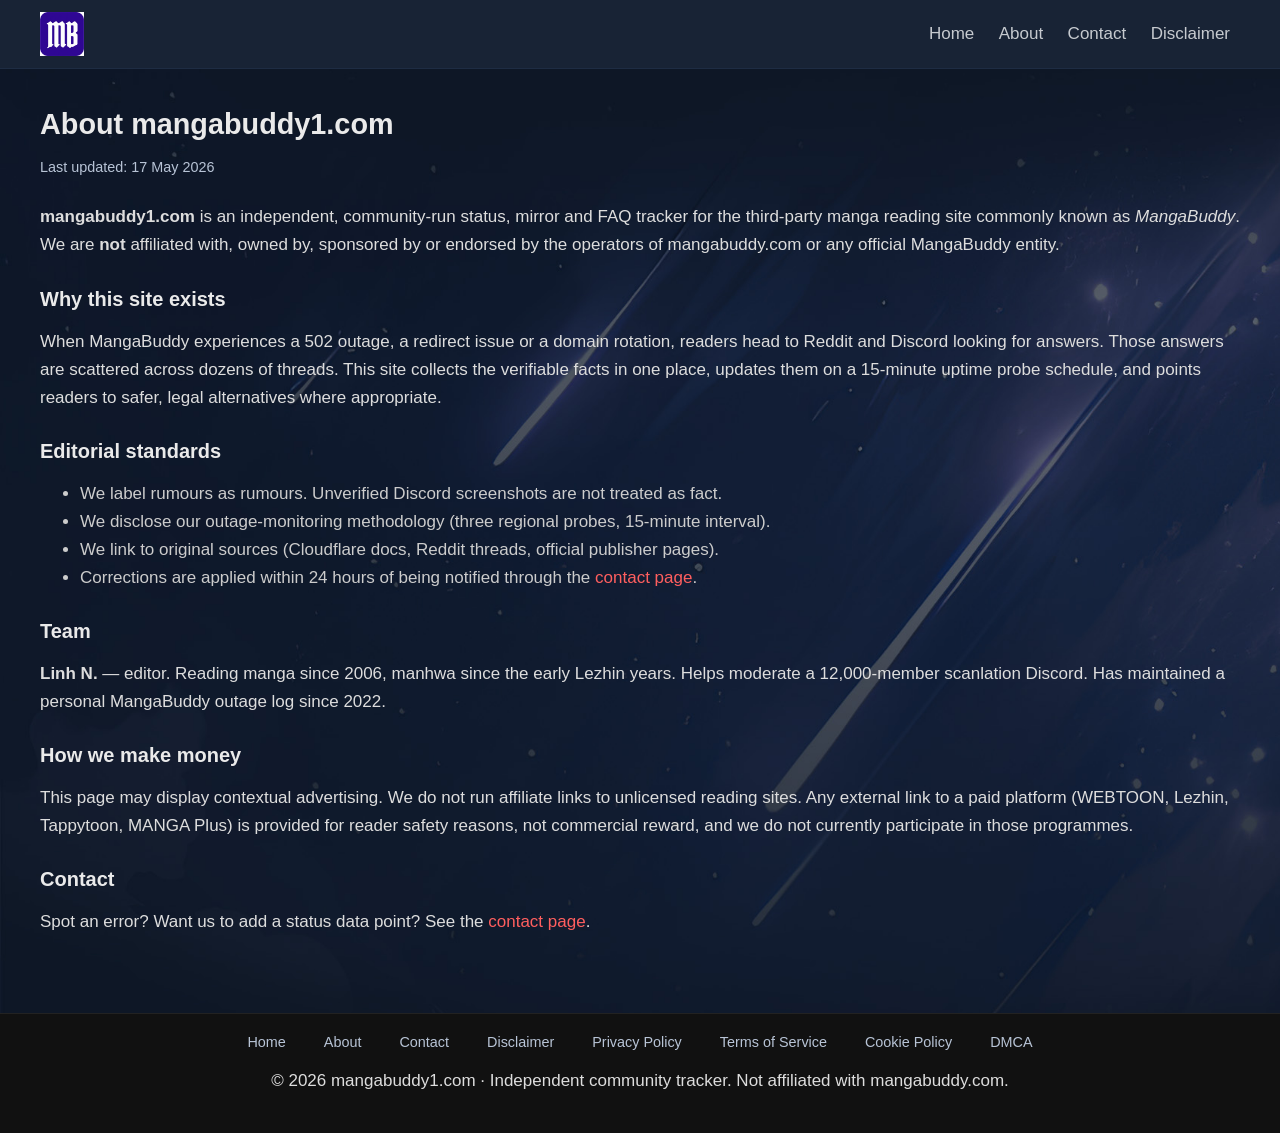
<file: about.html>
<!DOCTYPE html>
<html lang="en">
<head>
  <!-- Google Tag Manager -->
  <script>(function(w,d,s,l,i){w[l]=w[l]||[];w[l].push({"gtm.start":
  new Date().getTime(),event:"gtm.js"});var f=d.getElementsByTagName(s)[0],
  j=d.createElement(s),dl=l!="dataLayer"?"&l="+l:"";j.async=true;j.src=
  "https://www.googletagmanager.com/gtm.js?id="+i+dl;f.parentNode.insertBefore(j,f);
  })(window,document,"script","dataLayer","GTM-K8DHK96J");</script>
  <!-- End Google Tag Manager -->

  <meta charset="UTF-8">
  <meta name="viewport" content="width=device-width, initial-scale=1.0">
  <title>About — MangaBuddy Status Tracker (mangabuddy1.com)</title>
  <meta name="description" content="About mangabuddy1.com: an independent, reader-run status and FAQ tracker for the MangaBuddy reading site. We are not affiliated with mangabuddy.com.">
  <meta name="robots" content="index, follow">
  <link rel="canonical" href="https://mangabuddy1.com/about.html">
  <link rel="icon" type="image/x-icon" href="/favicon.ico">
  <link rel="shortcut icon" type="image/x-icon" href="/favicon.ico">
  <link rel="icon" type="image/png" sizes="32x32" href="/favicon.png">
  <link rel="icon" type="image/png" sizes="180x180" href="/assets/icon.png">
  <link rel="apple-touch-icon" sizes="180x180" href="/assets/icon.png">
  <link rel="stylesheet" href="style.css">
</head>
<body>
  <!-- Google Tag Manager (noscript) -->
  <noscript><iframe src="https://www.googletagmanager.com/ns.html?id=GTM-K8DHK96J"
  height="0" width="0" style="display:none;visibility:hidden"></iframe></noscript>
  <!-- End Google Tag Manager (noscript) -->

<header>
<div class="header">
  <div class="logo"><a href="index.html"><img src="assets/logo-mangabuddy.png" alt="MangaBuddy Status Tracker"></a></div>
  <nav>
    <a href="index.html">Home</a>
    <a href="about.html">About</a>
    <a href="contact.html">Contact</a>
    <a href="disclaimer.html">Disclaimer</a>
  </nav>
</div>
</header>

<div class="container legal-page">
  <h1>About mangabuddy1.com</h1>
  <p class="legal-meta">Last updated: 17 May 2026</p>

  <p><strong>mangabuddy1.com</strong> is an independent, community-run status, mirror and FAQ tracker for the third-party manga reading site commonly known as <em>MangaBuddy</em>. We are <strong>not</strong> affiliated with, owned by, sponsored by or endorsed by the operators of mangabuddy.com or any official MangaBuddy entity.</p>

  <h2>Why this site exists</h2>
  <p>When MangaBuddy experiences a 502 outage, a redirect issue or a domain rotation, readers head to Reddit and Discord looking for answers. Those answers are scattered across dozens of threads. This site collects the verifiable facts in one place, updates them on a 15-minute uptime probe schedule, and points readers to safer, legal alternatives where appropriate.</p>

  <h2>Editorial standards</h2>
  <ul>
    <li>We label rumours as rumours. Unverified Discord screenshots are not treated as fact.</li>
    <li>We disclose our outage-monitoring methodology (three regional probes, 15-minute interval).</li>
    <li>We link to original sources (Cloudflare docs, Reddit threads, official publisher pages).</li>
    <li>Corrections are applied within 24 hours of being notified through the <a href="contact.html">contact page</a>.</li>
  </ul>

  <h2>Team</h2>
  <p><strong>Linh N.</strong> — editor. Reading manga since 2006, manhwa since the early Lezhin years. Helps moderate a 12,000-member scanlation Discord. Has maintained a personal MangaBuddy outage log since 2022.</p>

  <h2>How we make money</h2>
  <p>This page may display contextual advertising. We do not run affiliate links to unlicensed reading sites. Any external link to a paid platform (WEBTOON, Lezhin, Tappytoon, MANGA Plus) is provided for reader safety reasons, not commercial reward, and we do not currently participate in those programmes.</p>

  <h2>Contact</h2>
  <p>Spot an error? Want us to add a status data point? See the <a href="contact.html">contact page</a>.</p>
</div>

<footer>
  <nav class="footer-nav" aria-label="Footer">
    <a href="index.html">Home</a>
    <a href="about.html">About</a>
    <a href="contact.html">Contact</a>
    <a href="disclaimer.html">Disclaimer</a>
    <a href="privacy-policy.html">Privacy Policy</a>
    <a href="terms.html">Terms of Service</a>
    <a href="cookie-policy.html">Cookie Policy</a>
    <a href="dmca.html">DMCA</a>
  </nav>
  <p>© 2026 mangabuddy1.com · Independent community tracker. Not affiliated with mangabuddy.com.</p>
</footer>

</body>
</html>
</file>
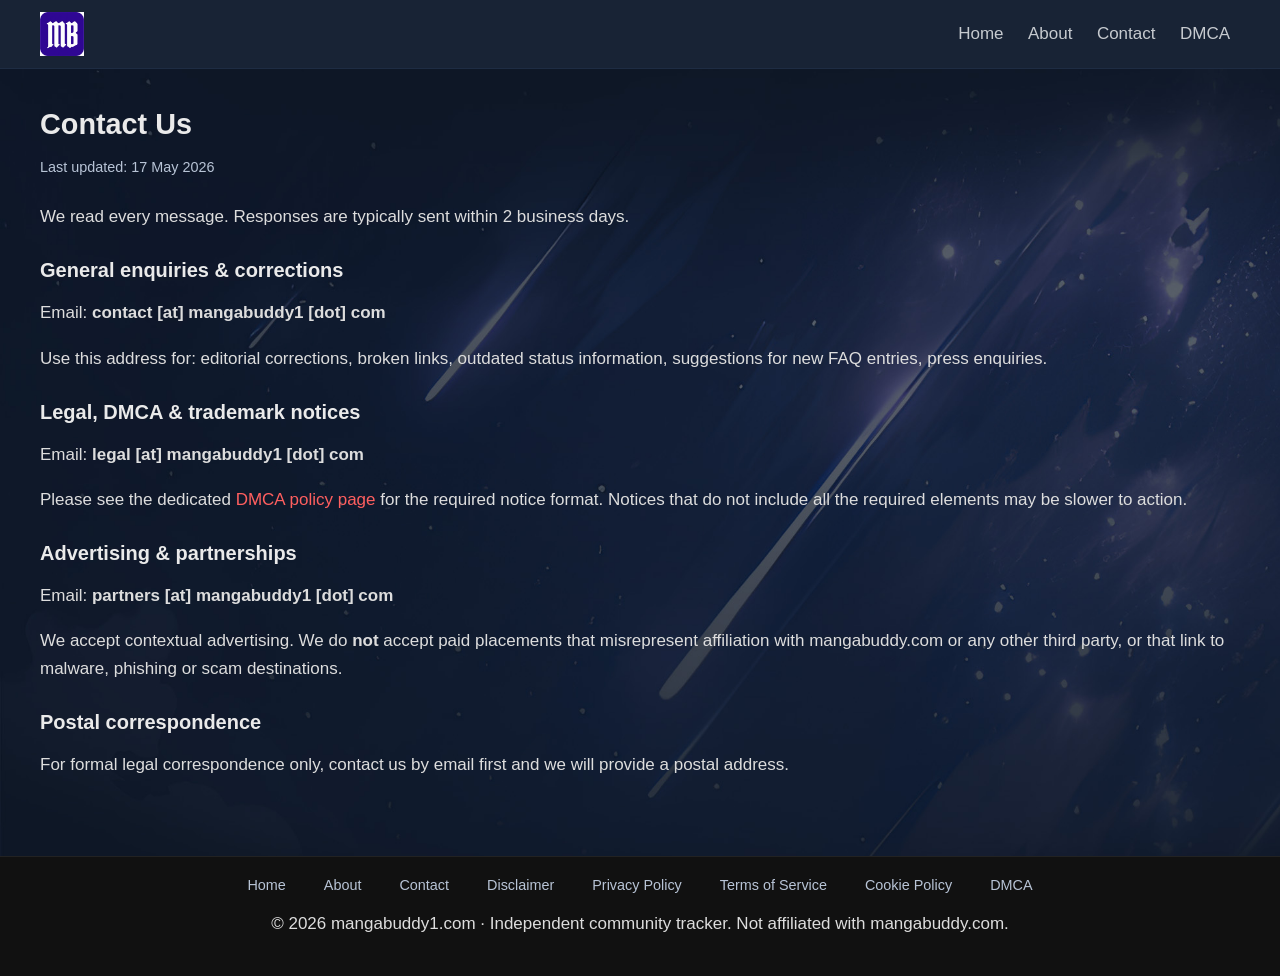
<file: contact.html>
<!DOCTYPE html>
<html lang="en">
<head>
  <!-- Google Tag Manager -->
  <script>(function(w,d,s,l,i){w[l]=w[l]||[];w[l].push({"gtm.start":
  new Date().getTime(),event:"gtm.js"});var f=d.getElementsByTagName(s)[0],
  j=d.createElement(s),dl=l!="dataLayer"?"&l="+l:"";j.async=true;j.src=
  "https://www.googletagmanager.com/gtm.js?id="+i+dl;f.parentNode.insertBefore(j,f);
  })(window,document,"script","dataLayer","GTM-K8DHK96J");</script>
  <!-- End Google Tag Manager -->

  <meta charset="UTF-8">
  <meta name="viewport" content="width=device-width, initial-scale=1.0">
  <title>Contact — mangabuddy1.com</title>
  <meta name="description" content="Contact the mangabuddy1.com editorial team. Send corrections, status reports or DMCA notices.">
  <meta name="robots" content="index, follow">
  <link rel="canonical" href="https://mangabuddy1.com/contact.html">
  <link rel="icon" type="image/x-icon" href="/favicon.ico">
  <link rel="shortcut icon" type="image/x-icon" href="/favicon.ico">
  <link rel="icon" type="image/png" sizes="32x32" href="/favicon.png">
  <link rel="icon" type="image/png" sizes="180x180" href="/assets/icon.png">
  <link rel="apple-touch-icon" sizes="180x180" href="/assets/icon.png">
  <link rel="stylesheet" href="style.css">
</head>
<body>
  <!-- Google Tag Manager (noscript) -->
  <noscript><iframe src="https://www.googletagmanager.com/ns.html?id=GTM-K8DHK96J"
  height="0" width="0" style="display:none;visibility:hidden"></iframe></noscript>
  <!-- End Google Tag Manager (noscript) -->

<header>
<div class="header">
  <div class="logo"><a href="index.html"><img src="assets/logo-mangabuddy.png" alt="MangaBuddy Status Tracker"></a></div>
  <nav>
    <a href="index.html">Home</a>
    <a href="about.html">About</a>
    <a href="contact.html">Contact</a>
    <a href="dmca.html">DMCA</a>
  </nav>
</div>
</header>

<div class="container legal-page">
  <h1>Contact Us</h1>
  <p class="legal-meta">Last updated: 17 May 2026</p>

  <p>We read every message. Responses are typically sent within 2 business days.</p>

  <h2>General enquiries &amp; corrections</h2>
  <p>Email: <strong>contact [at] mangabuddy1 [dot] com</strong></p>
  <p>Use this address for: editorial corrections, broken links, outdated status information, suggestions for new FAQ entries, press enquiries.</p>

  <h2>Legal, DMCA &amp; trademark notices</h2>
  <p>Email: <strong>legal [at] mangabuddy1 [dot] com</strong></p>
  <p>Please see the dedicated <a href="dmca.html">DMCA policy page</a> for the required notice format. Notices that do not include all the required elements may be slower to action.</p>

  <h2>Advertising &amp; partnerships</h2>
  <p>Email: <strong>partners [at] mangabuddy1 [dot] com</strong></p>
  <p>We accept contextual advertising. We do <strong>not</strong> accept paid placements that misrepresent affiliation with mangabuddy.com or any other third party, or that link to malware, phishing or scam destinations.</p>

  <h2>Postal correspondence</h2>
  <p>For formal legal correspondence only, contact us by email first and we will provide a postal address.</p>
</div>

<footer>
  <nav class="footer-nav" aria-label="Footer">
    <a href="index.html">Home</a>
    <a href="about.html">About</a>
    <a href="contact.html">Contact</a>
    <a href="disclaimer.html">Disclaimer</a>
    <a href="privacy-policy.html">Privacy Policy</a>
    <a href="terms.html">Terms of Service</a>
    <a href="cookie-policy.html">Cookie Policy</a>
    <a href="dmca.html">DMCA</a>
  </nav>
  <p>© 2026 mangabuddy1.com · Independent community tracker. Not affiliated with mangabuddy.com.</p>
</footer>

</body>
</html>
</file>
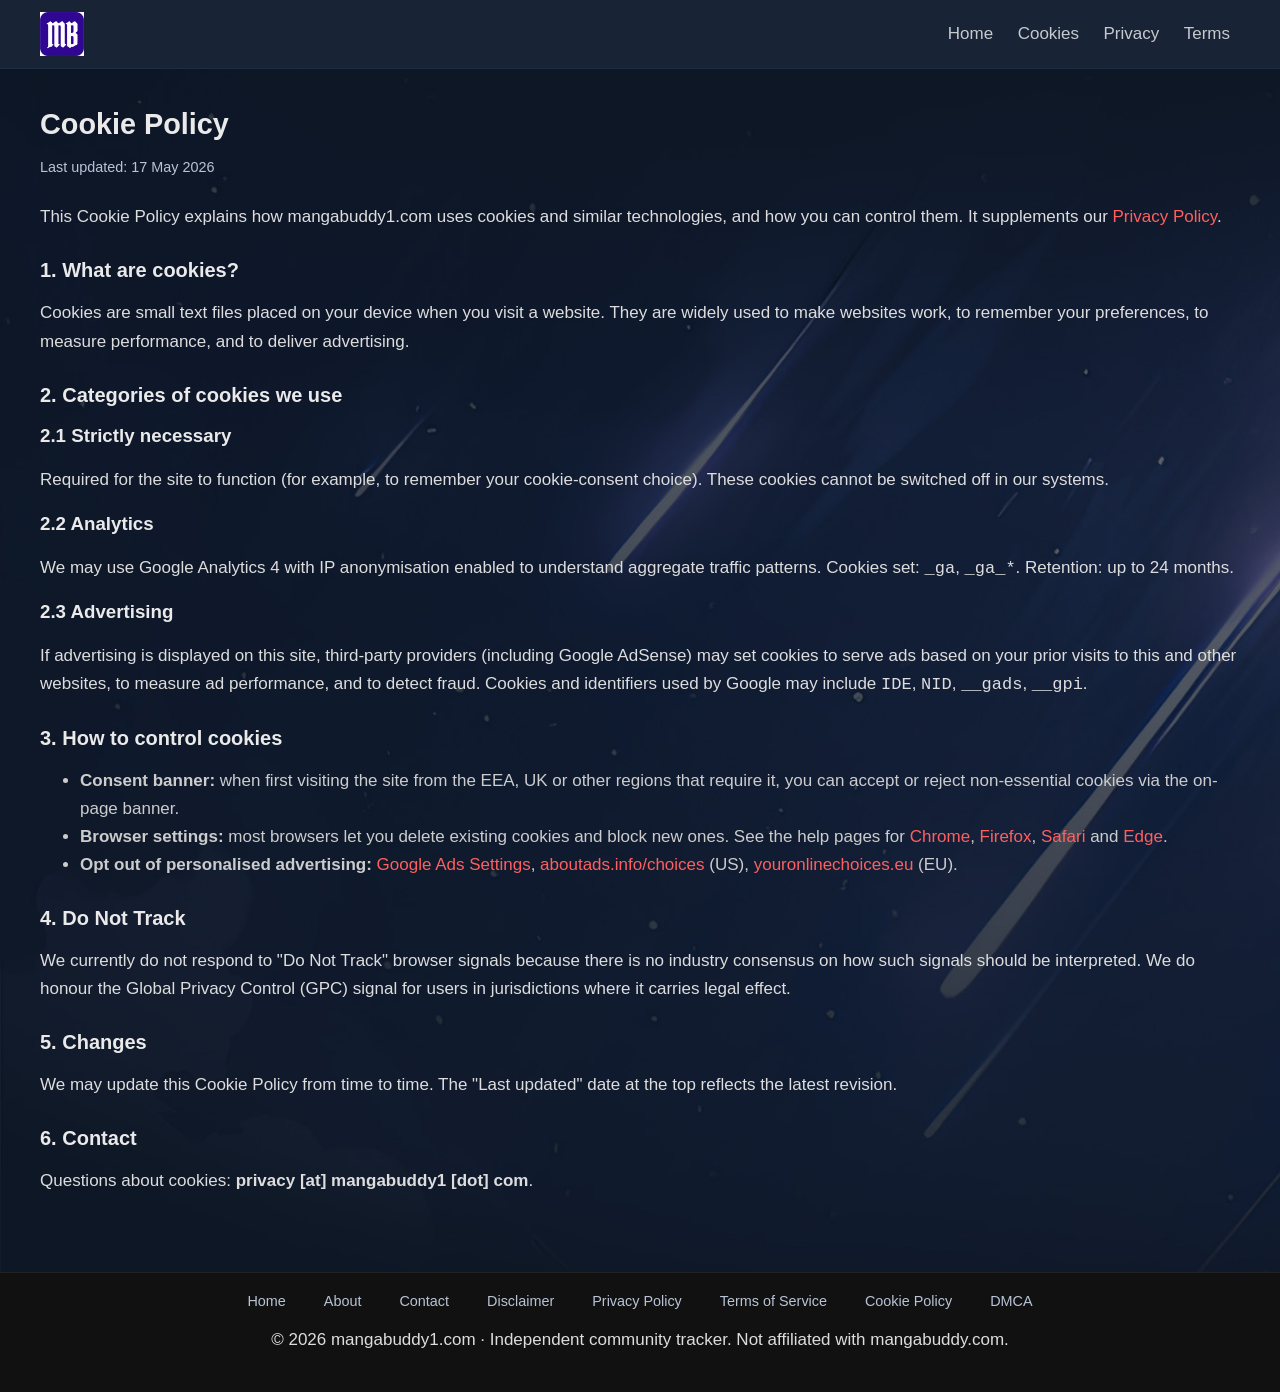
<file: cookie-policy.html>
<!DOCTYPE html>
<html lang="en">
<head>
  <!-- Google Tag Manager -->
  <script>(function(w,d,s,l,i){w[l]=w[l]||[];w[l].push({"gtm.start":
  new Date().getTime(),event:"gtm.js"});var f=d.getElementsByTagName(s)[0],
  j=d.createElement(s),dl=l!="dataLayer"?"&l="+l:"";j.async=true;j.src=
  "https://www.googletagmanager.com/gtm.js?id="+i+dl;f.parentNode.insertBefore(j,f);
  })(window,document,"script","dataLayer","GTM-K8DHK96J");</script>
  <!-- End Google Tag Manager -->

  <meta charset="UTF-8">
  <meta name="viewport" content="width=device-width, initial-scale=1.0">
  <title>Cookie Policy — mangabuddy1.com</title>
  <meta name="description" content="Cookie Policy for mangabuddy1.com: which cookies we and third-party providers (Google Analytics, Google AdSense) set, what they do, and how to control them.">
  <meta name="robots" content="index, follow">
  <link rel="canonical" href="https://mangabuddy1.com/cookie-policy.html">
  <link rel="icon" type="image/x-icon" href="/favicon.ico">
  <link rel="shortcut icon" type="image/x-icon" href="/favicon.ico">
  <link rel="icon" type="image/png" sizes="32x32" href="/favicon.png">
  <link rel="icon" type="image/png" sizes="180x180" href="/assets/icon.png">
  <link rel="apple-touch-icon" sizes="180x180" href="/assets/icon.png">
  <link rel="stylesheet" href="style.css">
</head>
<body>
  <!-- Google Tag Manager (noscript) -->
  <noscript><iframe src="https://www.googletagmanager.com/ns.html?id=GTM-K8DHK96J"
  height="0" width="0" style="display:none;visibility:hidden"></iframe></noscript>
  <!-- End Google Tag Manager (noscript) -->

<header>
<div class="header">
  <div class="logo"><a href="index.html"><img src="assets/logo-mangabuddy.png" alt="MangaBuddy Status Tracker"></a></div>
  <nav>
    <a href="index.html">Home</a>
    <a href="cookie-policy.html">Cookies</a>
    <a href="privacy-policy.html">Privacy</a>
    <a href="terms.html">Terms</a>
  </nav>
</div>
</header>

<div class="container legal-page">
  <h1>Cookie Policy</h1>
  <p class="legal-meta">Last updated: 17 May 2026</p>

  <p>This Cookie Policy explains how mangabuddy1.com uses cookies and similar technologies, and how you can control them. It supplements our <a href="privacy-policy.html">Privacy Policy</a>.</p>

  <h2>1. What are cookies?</h2>
  <p>Cookies are small text files placed on your device when you visit a website. They are widely used to make websites work, to remember your preferences, to measure performance, and to deliver advertising.</p>

  <h2>2. Categories of cookies we use</h2>

  <h3>2.1 Strictly necessary</h3>
  <p>Required for the site to function (for example, to remember your cookie-consent choice). These cookies cannot be switched off in our systems.</p>

  <h3>2.2 Analytics</h3>
  <p>We may use Google Analytics 4 with IP anonymisation enabled to understand aggregate traffic patterns. Cookies set: <code>_ga</code>, <code>_ga_*</code>. Retention: up to 24 months.</p>

  <h3>2.3 Advertising</h3>
  <p>If advertising is displayed on this site, third-party providers (including Google AdSense) may set cookies to serve ads based on your prior visits to this and other websites, to measure ad performance, and to detect fraud. Cookies and identifiers used by Google may include <code>IDE</code>, <code>NID</code>, <code>__gads</code>, <code>__gpi</code>.</p>

  <h2>3. How to control cookies</h2>
  <ul>
    <li><strong>Consent banner:</strong> when first visiting the site from the EEA, UK or other regions that require it, you can accept or reject non-essential cookies via the on-page banner.</li>
    <li><strong>Browser settings:</strong> most browsers let you delete existing cookies and block new ones. See the help pages for <a href="https://support.google.com/chrome/answer/95647" target="_blank" rel="noopener">Chrome</a>, <a href="https://support.mozilla.org/kb/cookies-information-websites-store-on-your-computer" target="_blank" rel="noopener">Firefox</a>, <a href="https://support.apple.com/guide/safari/manage-cookies-sfri11471/mac" target="_blank" rel="noopener">Safari</a> and <a href="https://support.microsoft.com/microsoft-edge/delete-cookies-in-microsoft-edge-63947406-40ac-c3b8-57b9-2a946a29ae09" target="_blank" rel="noopener">Edge</a>.</li>
    <li><strong>Opt out of personalised advertising:</strong> <a href="https://adssettings.google.com/" target="_blank" rel="noopener">Google Ads Settings</a>, <a href="https://www.aboutads.info/choices/" target="_blank" rel="noopener">aboutads.info/choices</a> (US), <a href="https://www.youronlinechoices.eu/" target="_blank" rel="noopener">youronlinechoices.eu</a> (EU).</li>
  </ul>

  <h2>4. Do Not Track</h2>
  <p>We currently do not respond to "Do Not Track" browser signals because there is no industry consensus on how such signals should be interpreted. We do honour the Global Privacy Control (GPC) signal for users in jurisdictions where it carries legal effect.</p>

  <h2>5. Changes</h2>
  <p>We may update this Cookie Policy from time to time. The "Last updated" date at the top reflects the latest revision.</p>

  <h2>6. Contact</h2>
  <p>Questions about cookies: <strong>privacy [at] mangabuddy1 [dot] com</strong>.</p>
</div>

<footer>
  <nav class="footer-nav" aria-label="Footer">
    <a href="index.html">Home</a>
    <a href="about.html">About</a>
    <a href="contact.html">Contact</a>
    <a href="disclaimer.html">Disclaimer</a>
    <a href="privacy-policy.html">Privacy Policy</a>
    <a href="terms.html">Terms of Service</a>
    <a href="cookie-policy.html">Cookie Policy</a>
    <a href="dmca.html">DMCA</a>
  </nav>
  <p>© 2026 mangabuddy1.com · Independent community tracker. Not affiliated with mangabuddy.com.</p>
</footer>

</body>
</html>
</file>
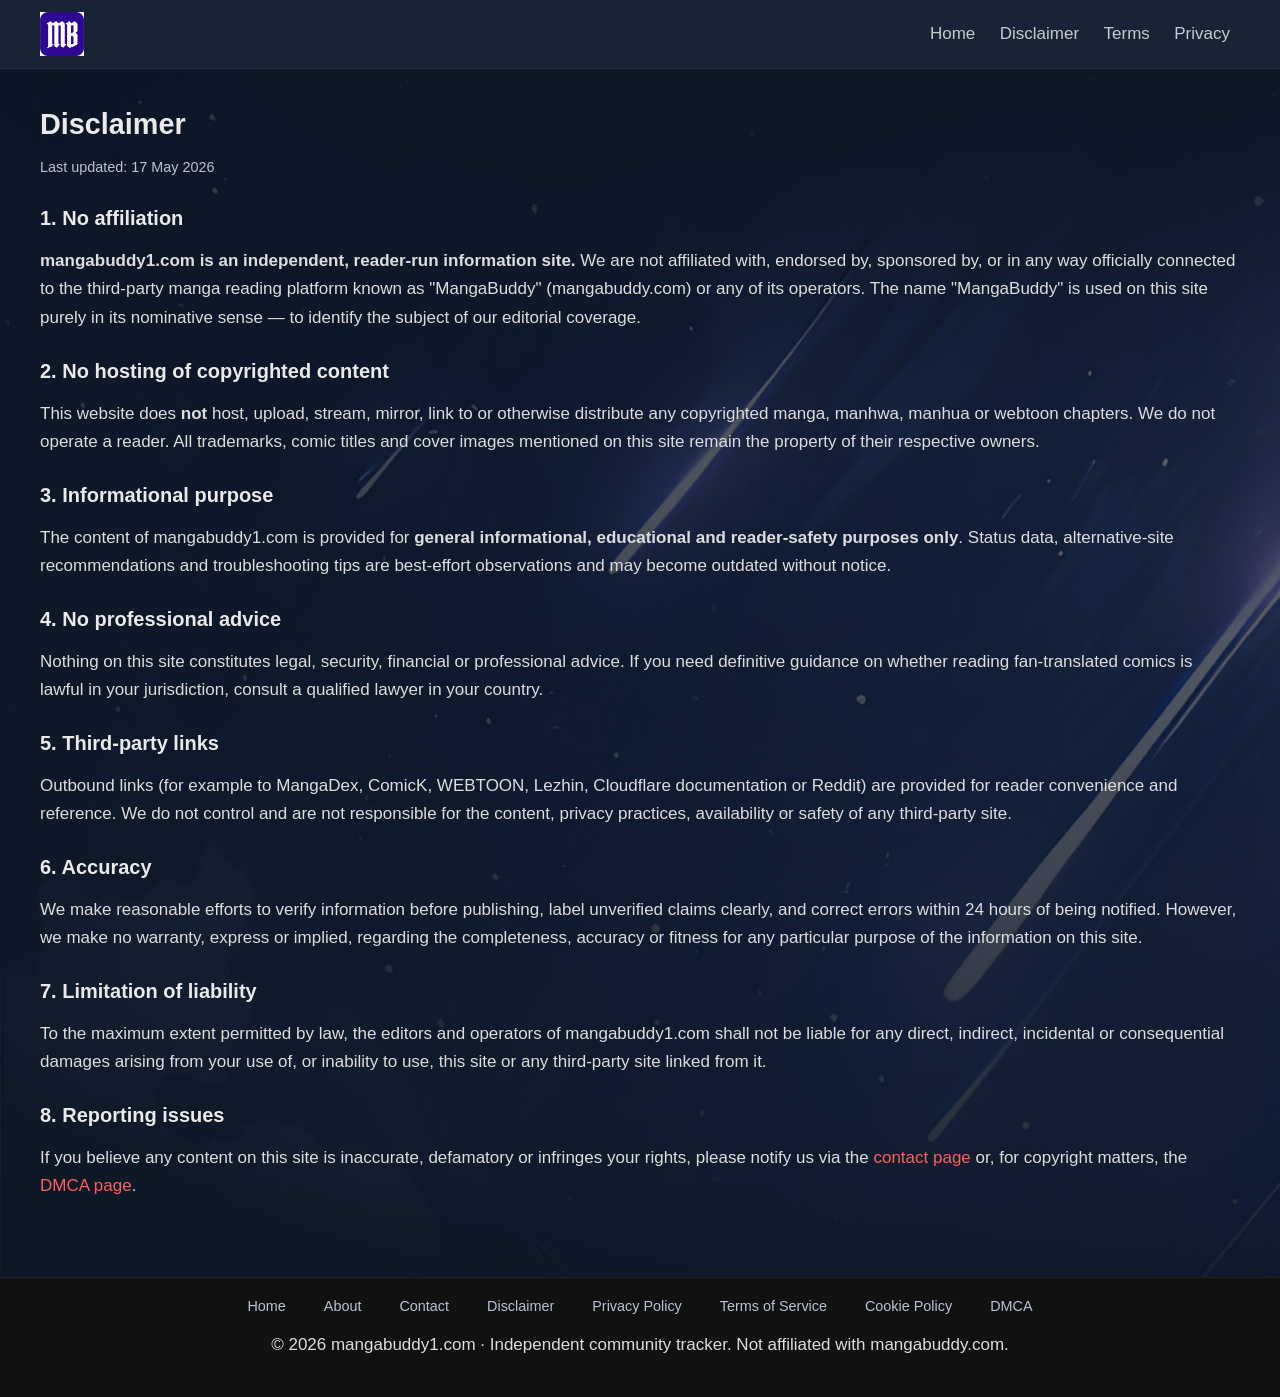
<file: disclaimer.html>
<!DOCTYPE html>
<html lang="en">
<head>
  <!-- Google Tag Manager -->
  <script>(function(w,d,s,l,i){w[l]=w[l]||[];w[l].push({"gtm.start":
  new Date().getTime(),event:"gtm.js"});var f=d.getElementsByTagName(s)[0],
  j=d.createElement(s),dl=l!="dataLayer"?"&l="+l:"";j.async=true;j.src=
  "https://www.googletagmanager.com/gtm.js?id="+i+dl;f.parentNode.insertBefore(j,f);
  })(window,document,"script","dataLayer","GTM-K8DHK96J");</script>
  <!-- End Google Tag Manager -->

  <meta charset="UTF-8">
  <meta name="viewport" content="width=device-width, initial-scale=1.0">
  <title>Disclaimer — mangabuddy1.com</title>
  <meta name="description" content="Disclaimer for mangabuddy1.com: independent community tracker, no affiliation with mangabuddy.com, no hosting of copyrighted content, informational use only.">
  <meta name="robots" content="index, follow">
  <link rel="canonical" href="https://mangabuddy1.com/disclaimer.html">
  <link rel="icon" type="image/x-icon" href="/favicon.ico">
  <link rel="shortcut icon" type="image/x-icon" href="/favicon.ico">
  <link rel="icon" type="image/png" sizes="32x32" href="/favicon.png">
  <link rel="icon" type="image/png" sizes="180x180" href="/assets/icon.png">
  <link rel="apple-touch-icon" sizes="180x180" href="/assets/icon.png">
  <link rel="stylesheet" href="style.css">
</head>
<body>
  <!-- Google Tag Manager (noscript) -->
  <noscript><iframe src="https://www.googletagmanager.com/ns.html?id=GTM-K8DHK96J"
  height="0" width="0" style="display:none;visibility:hidden"></iframe></noscript>
  <!-- End Google Tag Manager (noscript) -->

<header>
<div class="header">
  <div class="logo"><a href="index.html"><img src="assets/logo-mangabuddy.png" alt="MangaBuddy Status Tracker"></a></div>
  <nav>
    <a href="index.html">Home</a>
    <a href="disclaimer.html">Disclaimer</a>
    <a href="terms.html">Terms</a>
    <a href="privacy-policy.html">Privacy</a>
  </nav>
</div>
</header>

<div class="container legal-page">
  <h1>Disclaimer</h1>
  <p class="legal-meta">Last updated: 17 May 2026</p>

  <h2>1. No affiliation</h2>
  <p><strong>mangabuddy1.com is an independent, reader-run information site.</strong> We are not affiliated with, endorsed by, sponsored by, or in any way officially connected to the third-party manga reading platform known as "MangaBuddy" (mangabuddy.com) or any of its operators. The name "MangaBuddy" is used on this site purely in its nominative sense — to identify the subject of our editorial coverage.</p>

  <h2>2. No hosting of copyrighted content</h2>
  <p>This website does <strong>not</strong> host, upload, stream, mirror, link to or otherwise distribute any copyrighted manga, manhwa, manhua or webtoon chapters. We do not operate a reader. All trademarks, comic titles and cover images mentioned on this site remain the property of their respective owners.</p>

  <h2>3. Informational purpose</h2>
  <p>The content of mangabuddy1.com is provided for <strong>general informational, educational and reader-safety purposes only</strong>. Status data, alternative-site recommendations and troubleshooting tips are best-effort observations and may become outdated without notice.</p>

  <h2>4. No professional advice</h2>
  <p>Nothing on this site constitutes legal, security, financial or professional advice. If you need definitive guidance on whether reading fan-translated comics is lawful in your jurisdiction, consult a qualified lawyer in your country.</p>

  <h2>5. Third-party links</h2>
  <p>Outbound links (for example to MangaDex, ComicK, WEBTOON, Lezhin, Cloudflare documentation or Reddit) are provided for reader convenience and reference. We do not control and are not responsible for the content, privacy practices, availability or safety of any third-party site.</p>

  <h2>6. Accuracy</h2>
  <p>We make reasonable efforts to verify information before publishing, label unverified claims clearly, and correct errors within 24 hours of being notified. However, we make no warranty, express or implied, regarding the completeness, accuracy or fitness for any particular purpose of the information on this site.</p>

  <h2>7. Limitation of liability</h2>
  <p>To the maximum extent permitted by law, the editors and operators of mangabuddy1.com shall not be liable for any direct, indirect, incidental or consequential damages arising from your use of, or inability to use, this site or any third-party site linked from it.</p>

  <h2>8. Reporting issues</h2>
  <p>If you believe any content on this site is inaccurate, defamatory or infringes your rights, please notify us via the <a href="contact.html">contact page</a> or, for copyright matters, the <a href="dmca.html">DMCA page</a>.</p>
</div>

<footer>
  <nav class="footer-nav" aria-label="Footer">
    <a href="index.html">Home</a>
    <a href="about.html">About</a>
    <a href="contact.html">Contact</a>
    <a href="disclaimer.html">Disclaimer</a>
    <a href="privacy-policy.html">Privacy Policy</a>
    <a href="terms.html">Terms of Service</a>
    <a href="cookie-policy.html">Cookie Policy</a>
    <a href="dmca.html">DMCA</a>
  </nav>
  <p>© 2026 mangabuddy1.com · Independent community tracker. Not affiliated with mangabuddy.com.</p>
</footer>

</body>
</html>
</file>
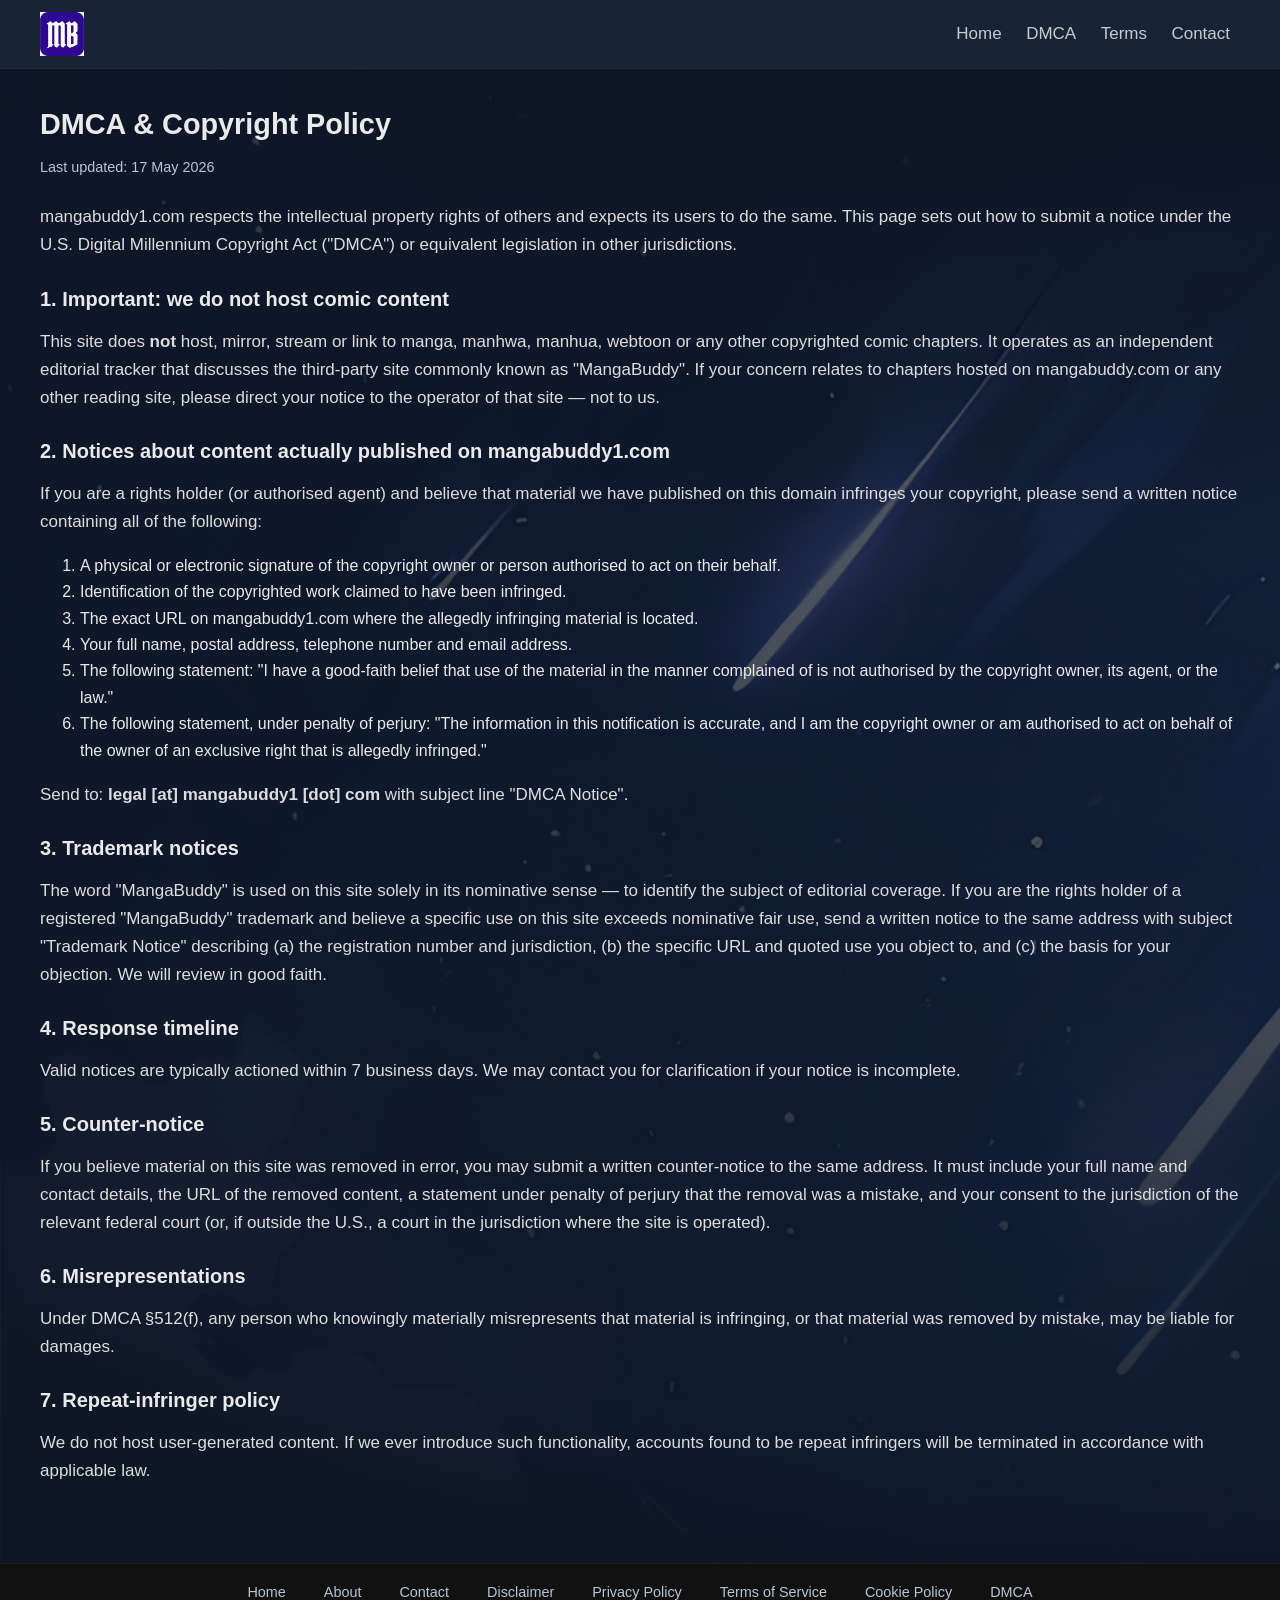
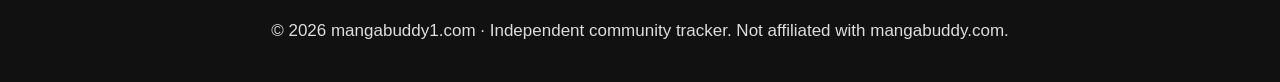
<file: dmca.html>
<!DOCTYPE html>
<html lang="en">
<head>
  <!-- Google Tag Manager -->
  <script>(function(w,d,s,l,i){w[l]=w[l]||[];w[l].push({"gtm.start":
  new Date().getTime(),event:"gtm.js"});var f=d.getElementsByTagName(s)[0],
  j=d.createElement(s),dl=l!="dataLayer"?"&l="+l:"";j.async=true;j.src=
  "https://www.googletagmanager.com/gtm.js?id="+i+dl;f.parentNode.insertBefore(j,f);
  })(window,document,"script","dataLayer","GTM-K8DHK96J");</script>
  <!-- End Google Tag Manager -->

  <meta charset="UTF-8">
  <meta name="viewport" content="width=device-width, initial-scale=1.0">
  <title>DMCA / Copyright Policy — mangabuddy1.com</title>
  <meta name="description" content="DMCA and copyright complaint policy for mangabuddy1.com. We do not host copyrighted comic content, but we respond promptly to valid takedown notices for any other material.">
  <meta name="robots" content="index, follow">
  <link rel="canonical" href="https://mangabuddy1.com/dmca.html">
  <link rel="icon" type="image/x-icon" href="/favicon.ico">
  <link rel="shortcut icon" type="image/x-icon" href="/favicon.ico">
  <link rel="icon" type="image/png" sizes="32x32" href="/favicon.png">
  <link rel="icon" type="image/png" sizes="180x180" href="/assets/icon.png">
  <link rel="apple-touch-icon" sizes="180x180" href="/assets/icon.png">
  <link rel="stylesheet" href="style.css">
</head>
<body>
  <!-- Google Tag Manager (noscript) -->
  <noscript><iframe src="https://www.googletagmanager.com/ns.html?id=GTM-K8DHK96J"
  height="0" width="0" style="display:none;visibility:hidden"></iframe></noscript>
  <!-- End Google Tag Manager (noscript) -->

<header>
<div class="header">
  <div class="logo"><a href="index.html"><img src="assets/logo-mangabuddy.png" alt="MangaBuddy Status Tracker"></a></div>
  <nav>
    <a href="index.html">Home</a>
    <a href="dmca.html">DMCA</a>
    <a href="terms.html">Terms</a>
    <a href="contact.html">Contact</a>
  </nav>
</div>
</header>

<div class="container legal-page">
  <h1>DMCA &amp; Copyright Policy</h1>
  <p class="legal-meta">Last updated: 17 May 2026</p>

  <p>mangabuddy1.com respects the intellectual property rights of others and expects its users to do the same. This page sets out how to submit a notice under the U.S. Digital Millennium Copyright Act ("DMCA") or equivalent legislation in other jurisdictions.</p>

  <h2>1. Important: we do not host comic content</h2>
  <p>This site does <strong>not</strong> host, mirror, stream or link to manga, manhwa, manhua, webtoon or any other copyrighted comic chapters. It operates as an independent editorial tracker that discusses the third-party site commonly known as "MangaBuddy". If your concern relates to chapters hosted on mangabuddy.com or any other reading site, please direct your notice to the operator of that site — not to us.</p>

  <h2>2. Notices about content actually published on mangabuddy1.com</h2>
  <p>If you are a rights holder (or authorised agent) and believe that material we have published on this domain infringes your copyright, please send a written notice containing all of the following:</p>
  <ol>
    <li>A physical or electronic signature of the copyright owner or person authorised to act on their behalf.</li>
    <li>Identification of the copyrighted work claimed to have been infringed.</li>
    <li>The exact URL on mangabuddy1.com where the allegedly infringing material is located.</li>
    <li>Your full name, postal address, telephone number and email address.</li>
    <li>The following statement: "I have a good-faith belief that use of the material in the manner complained of is not authorised by the copyright owner, its agent, or the law."</li>
    <li>The following statement, under penalty of perjury: "The information in this notification is accurate, and I am the copyright owner or am authorised to act on behalf of the owner of an exclusive right that is allegedly infringed."</li>
  </ol>
  <p>Send to: <strong>legal [at] mangabuddy1 [dot] com</strong> with subject line "DMCA Notice".</p>

  <h2>3. Trademark notices</h2>
  <p>The word "MangaBuddy" is used on this site solely in its nominative sense — to identify the subject of editorial coverage. If you are the rights holder of a registered "MangaBuddy" trademark and believe a specific use on this site exceeds nominative fair use, send a written notice to the same address with subject "Trademark Notice" describing (a) the registration number and jurisdiction, (b) the specific URL and quoted use you object to, and (c) the basis for your objection. We will review in good faith.</p>

  <h2>4. Response timeline</h2>
  <p>Valid notices are typically actioned within 7 business days. We may contact you for clarification if your notice is incomplete.</p>

  <h2>5. Counter-notice</h2>
  <p>If you believe material on this site was removed in error, you may submit a written counter-notice to the same address. It must include your full name and contact details, the URL of the removed content, a statement under penalty of perjury that the removal was a mistake, and your consent to the jurisdiction of the relevant federal court (or, if outside the U.S., a court in the jurisdiction where the site is operated).</p>

  <h2>6. Misrepresentations</h2>
  <p>Under DMCA §512(f), any person who knowingly materially misrepresents that material is infringing, or that material was removed by mistake, may be liable for damages.</p>

  <h2>7. Repeat-infringer policy</h2>
  <p>We do not host user-generated content. If we ever introduce such functionality, accounts found to be repeat infringers will be terminated in accordance with applicable law.</p>
</div>

<footer>
  <nav class="footer-nav" aria-label="Footer">
    <a href="index.html">Home</a>
    <a href="about.html">About</a>
    <a href="contact.html">Contact</a>
    <a href="disclaimer.html">Disclaimer</a>
    <a href="privacy-policy.html">Privacy Policy</a>
    <a href="terms.html">Terms of Service</a>
    <a href="cookie-policy.html">Cookie Policy</a>
    <a href="dmca.html">DMCA</a>
  </nav>
  <p>© 2026 mangabuddy1.com · Independent community tracker. Not affiliated with mangabuddy.com.</p>
</footer>

</body>
</html>
</file>
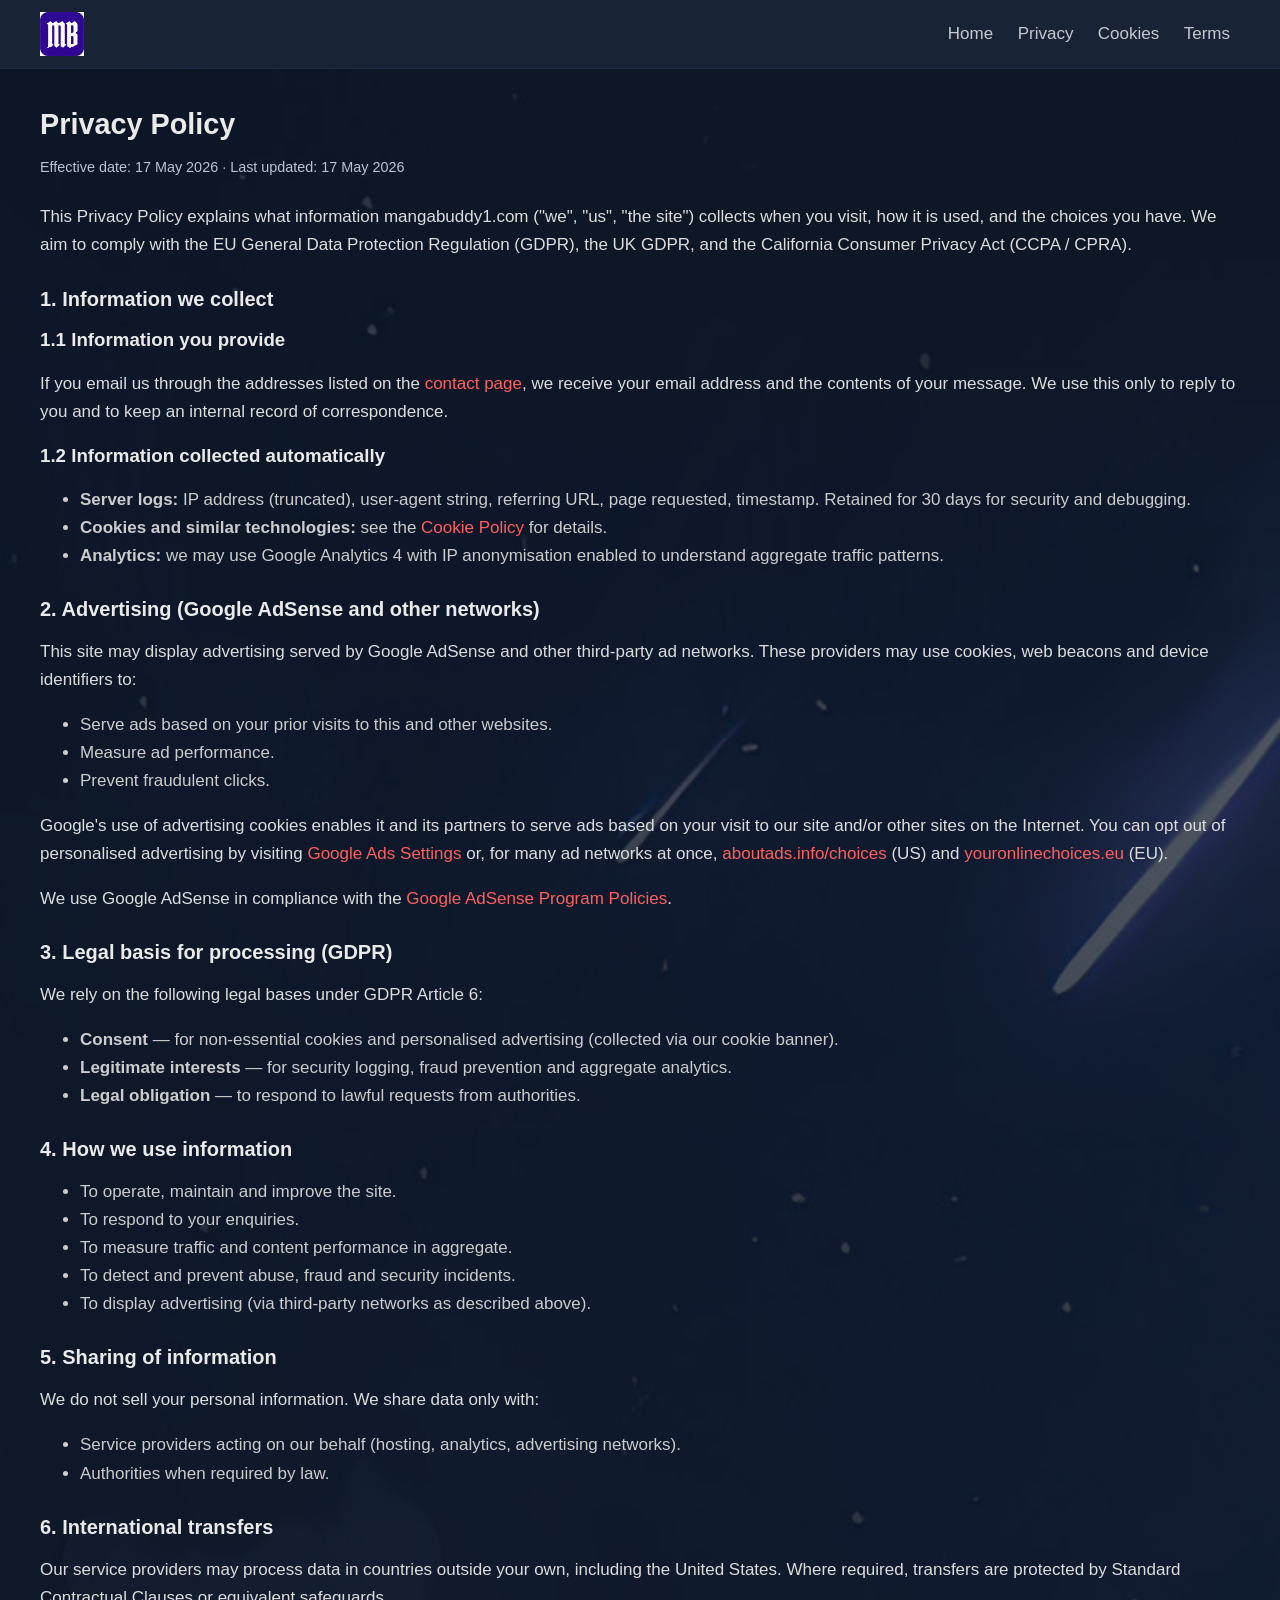
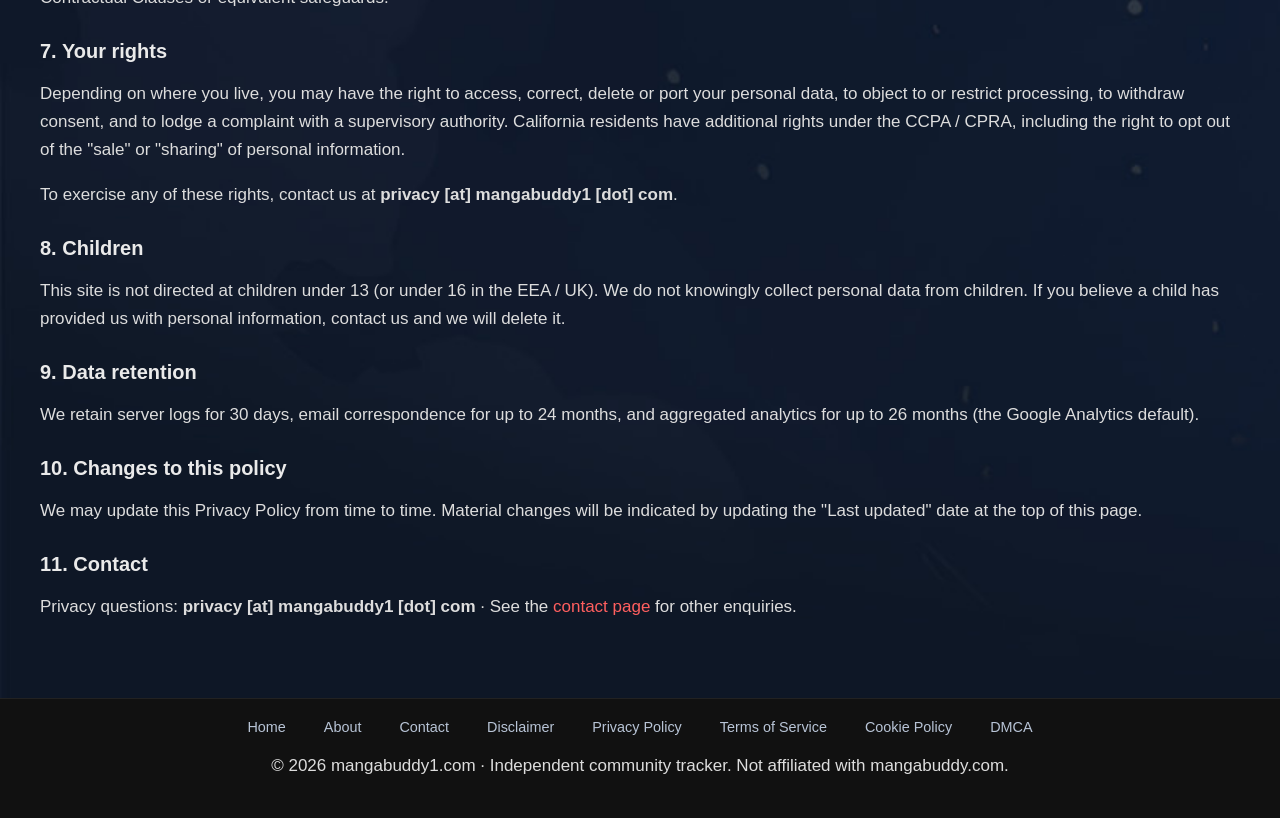
<file: privacy-policy.html>
<!DOCTYPE html>
<html lang="en">
<head>
  <!-- Google Tag Manager -->
  <script>(function(w,d,s,l,i){w[l]=w[l]||[];w[l].push({"gtm.start":
  new Date().getTime(),event:"gtm.js"});var f=d.getElementsByTagName(s)[0],
  j=d.createElement(s),dl=l!="dataLayer"?"&l="+l:"";j.async=true;j.src=
  "https://www.googletagmanager.com/gtm.js?id="+i+dl;f.parentNode.insertBefore(j,f);
  })(window,document,"script","dataLayer","GTM-K8DHK96J");</script>
  <!-- End Google Tag Manager -->

  <meta charset="UTF-8">
  <meta name="viewport" content="width=device-width, initial-scale=1.0">
  <title>Privacy Policy — mangabuddy1.com</title>
  <meta name="description" content="Privacy Policy for mangabuddy1.com: what data we collect, how cookies and analytics are used, how Google AdSense and third-party advertisers process data, and your rights under GDPR and CCPA.">
  <meta name="robots" content="index, follow">
  <link rel="canonical" href="https://mangabuddy1.com/privacy-policy.html">
  <link rel="icon" type="image/x-icon" href="/favicon.ico">
  <link rel="shortcut icon" type="image/x-icon" href="/favicon.ico">
  <link rel="icon" type="image/png" sizes="32x32" href="/favicon.png">
  <link rel="icon" type="image/png" sizes="180x180" href="/assets/icon.png">
  <link rel="apple-touch-icon" sizes="180x180" href="/assets/icon.png">
  <link rel="stylesheet" href="style.css">
</head>
<body>
  <!-- Google Tag Manager (noscript) -->
  <noscript><iframe src="https://www.googletagmanager.com/ns.html?id=GTM-K8DHK96J"
  height="0" width="0" style="display:none;visibility:hidden"></iframe></noscript>
  <!-- End Google Tag Manager (noscript) -->

<header>
<div class="header">
  <div class="logo"><a href="index.html"><img src="assets/logo-mangabuddy.png" alt="MangaBuddy Status Tracker"></a></div>
  <nav>
    <a href="index.html">Home</a>
    <a href="privacy-policy.html">Privacy</a>
    <a href="cookie-policy.html">Cookies</a>
    <a href="terms.html">Terms</a>
  </nav>
</div>
</header>

<div class="container legal-page">
  <h1>Privacy Policy</h1>
  <p class="legal-meta">Effective date: 17 May 2026 · Last updated: 17 May 2026</p>

  <p>This Privacy Policy explains what information mangabuddy1.com ("we", "us", "the site") collects when you visit, how it is used, and the choices you have. We aim to comply with the EU General Data Protection Regulation (GDPR), the UK GDPR, and the California Consumer Privacy Act (CCPA / CPRA).</p>

  <h2>1. Information we collect</h2>
  <h3>1.1 Information you provide</h3>
  <p>If you email us through the addresses listed on the <a href="contact.html">contact page</a>, we receive your email address and the contents of your message. We use this only to reply to you and to keep an internal record of correspondence.</p>

  <h3>1.2 Information collected automatically</h3>
  <ul>
    <li><strong>Server logs:</strong> IP address (truncated), user-agent string, referring URL, page requested, timestamp. Retained for 30 days for security and debugging.</li>
    <li><strong>Cookies and similar technologies:</strong> see the <a href="cookie-policy.html">Cookie Policy</a> for details.</li>
    <li><strong>Analytics:</strong> we may use Google Analytics 4 with IP anonymisation enabled to understand aggregate traffic patterns.</li>
  </ul>

  <h2>2. Advertising (Google AdSense and other networks)</h2>
  <p>This site may display advertising served by Google AdSense and other third-party ad networks. These providers may use cookies, web beacons and device identifiers to:</p>
  <ul>
    <li>Serve ads based on your prior visits to this and other websites.</li>
    <li>Measure ad performance.</li>
    <li>Prevent fraudulent clicks.</li>
  </ul>
  <p>Google's use of advertising cookies enables it and its partners to serve ads based on your visit to our site and/or other sites on the Internet. You can opt out of personalised advertising by visiting <a href="https://adssettings.google.com/" target="_blank" rel="noopener">Google Ads Settings</a> or, for many ad networks at once, <a href="https://www.aboutads.info/choices/" target="_blank" rel="noopener">aboutads.info/choices</a> (US) and <a href="https://www.youronlinechoices.eu/" target="_blank" rel="noopener">youronlinechoices.eu</a> (EU).</p>
  <p>We use Google AdSense in compliance with the <a href="https://support.google.com/adsense/answer/1348695" target="_blank" rel="noopener">Google AdSense Program Policies</a>.</p>

  <h2>3. Legal basis for processing (GDPR)</h2>
  <p>We rely on the following legal bases under GDPR Article 6:</p>
  <ul>
    <li><strong>Consent</strong> — for non-essential cookies and personalised advertising (collected via our cookie banner).</li>
    <li><strong>Legitimate interests</strong> — for security logging, fraud prevention and aggregate analytics.</li>
    <li><strong>Legal obligation</strong> — to respond to lawful requests from authorities.</li>
  </ul>

  <h2>4. How we use information</h2>
  <ul>
    <li>To operate, maintain and improve the site.</li>
    <li>To respond to your enquiries.</li>
    <li>To measure traffic and content performance in aggregate.</li>
    <li>To detect and prevent abuse, fraud and security incidents.</li>
    <li>To display advertising (via third-party networks as described above).</li>
  </ul>

  <h2>5. Sharing of information</h2>
  <p>We do not sell your personal information. We share data only with:</p>
  <ul>
    <li>Service providers acting on our behalf (hosting, analytics, advertising networks).</li>
    <li>Authorities when required by law.</li>
  </ul>

  <h2>6. International transfers</h2>
  <p>Our service providers may process data in countries outside your own, including the United States. Where required, transfers are protected by Standard Contractual Clauses or equivalent safeguards.</p>

  <h2>7. Your rights</h2>
  <p>Depending on where you live, you may have the right to access, correct, delete or port your personal data, to object to or restrict processing, to withdraw consent, and to lodge a complaint with a supervisory authority. California residents have additional rights under the CCPA / CPRA, including the right to opt out of the "sale" or "sharing" of personal information.</p>
  <p>To exercise any of these rights, contact us at <strong>privacy [at] mangabuddy1 [dot] com</strong>.</p>

  <h2>8. Children</h2>
  <p>This site is not directed at children under 13 (or under 16 in the EEA / UK). We do not knowingly collect personal data from children. If you believe a child has provided us with personal information, contact us and we will delete it.</p>

  <h2>9. Data retention</h2>
  <p>We retain server logs for 30 days, email correspondence for up to 24 months, and aggregated analytics for up to 26 months (the Google Analytics default).</p>

  <h2>10. Changes to this policy</h2>
  <p>We may update this Privacy Policy from time to time. Material changes will be indicated by updating the "Last updated" date at the top of this page.</p>

  <h2>11. Contact</h2>
  <p>Privacy questions: <strong>privacy [at] mangabuddy1 [dot] com</strong> · See the <a href="contact.html">contact page</a> for other enquiries.</p>
</div>

<footer>
  <nav class="footer-nav" aria-label="Footer">
    <a href="index.html">Home</a>
    <a href="about.html">About</a>
    <a href="contact.html">Contact</a>
    <a href="disclaimer.html">Disclaimer</a>
    <a href="privacy-policy.html">Privacy Policy</a>
    <a href="terms.html">Terms of Service</a>
    <a href="cookie-policy.html">Cookie Policy</a>
    <a href="dmca.html">DMCA</a>
  </nav>
  <p>© 2026 mangabuddy1.com · Independent community tracker. Not affiliated with mangabuddy.com.</p>
</footer>

</body>
</html>
</file>
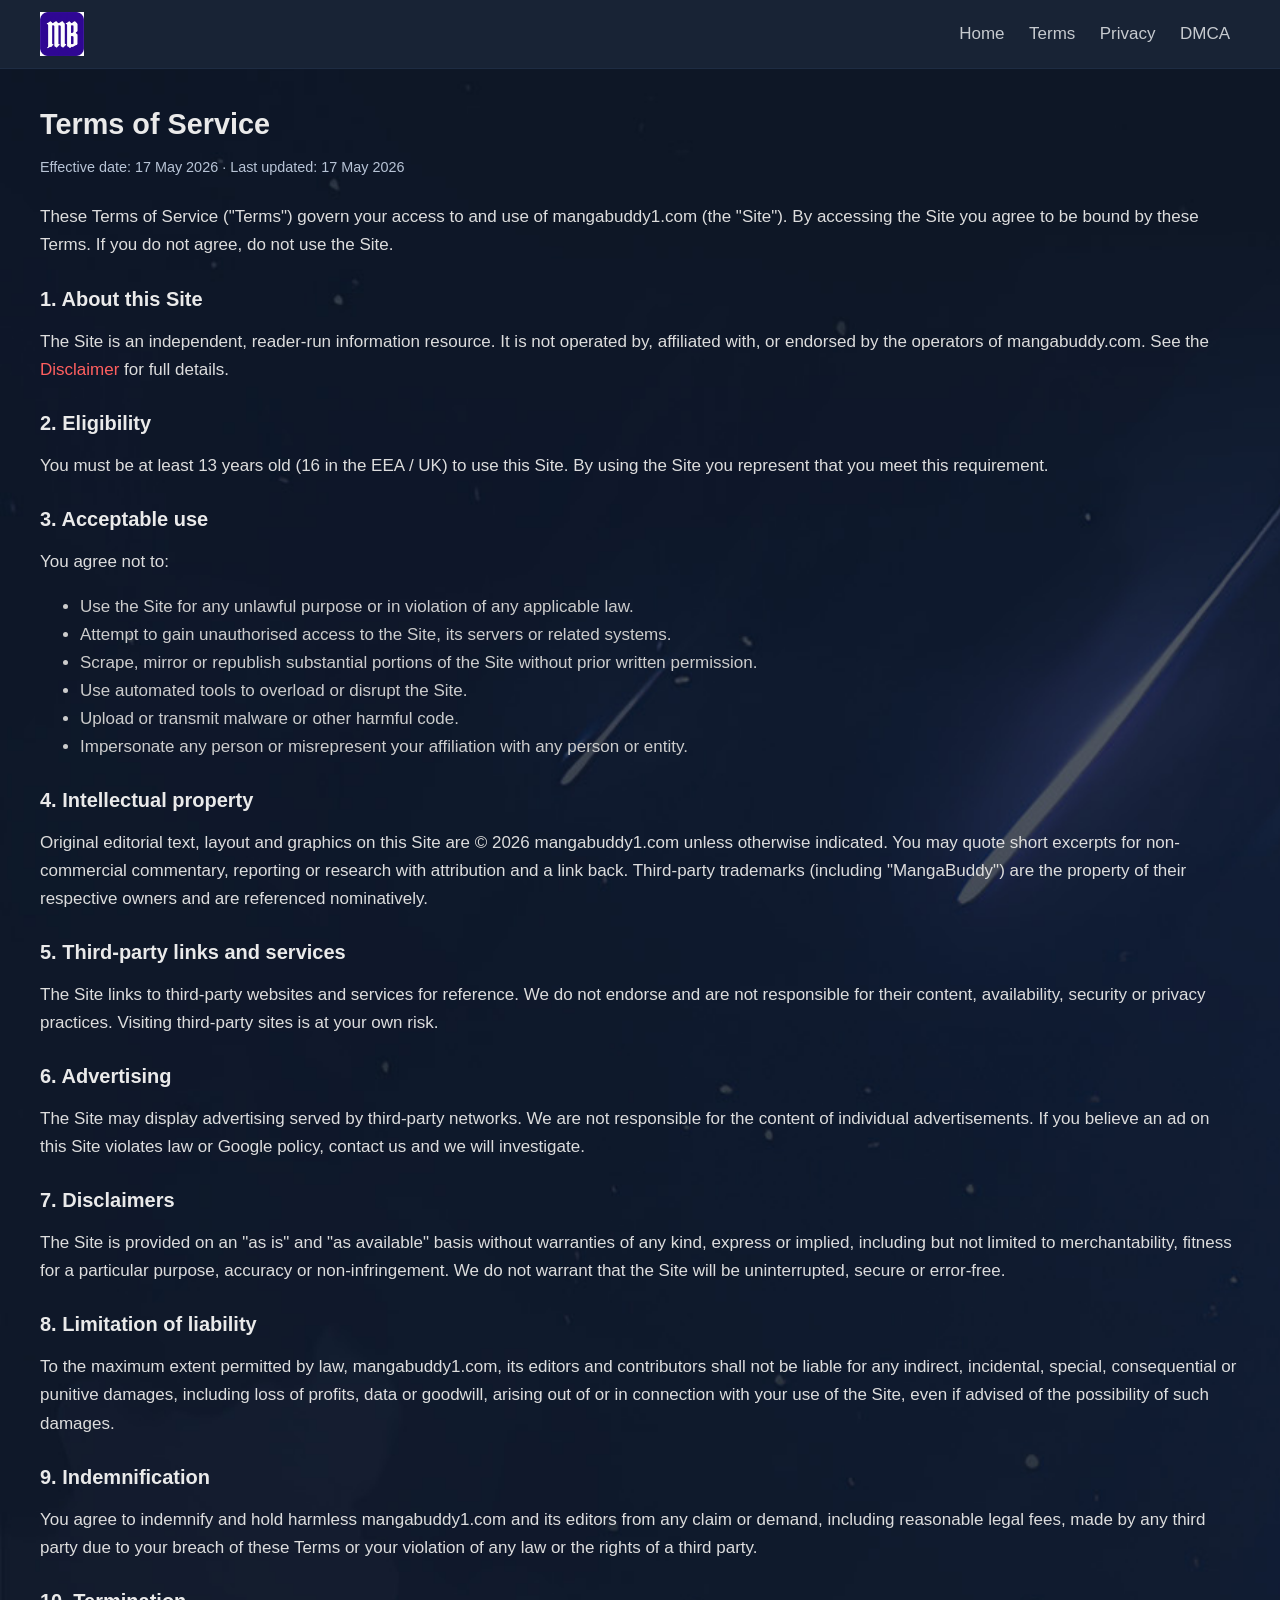
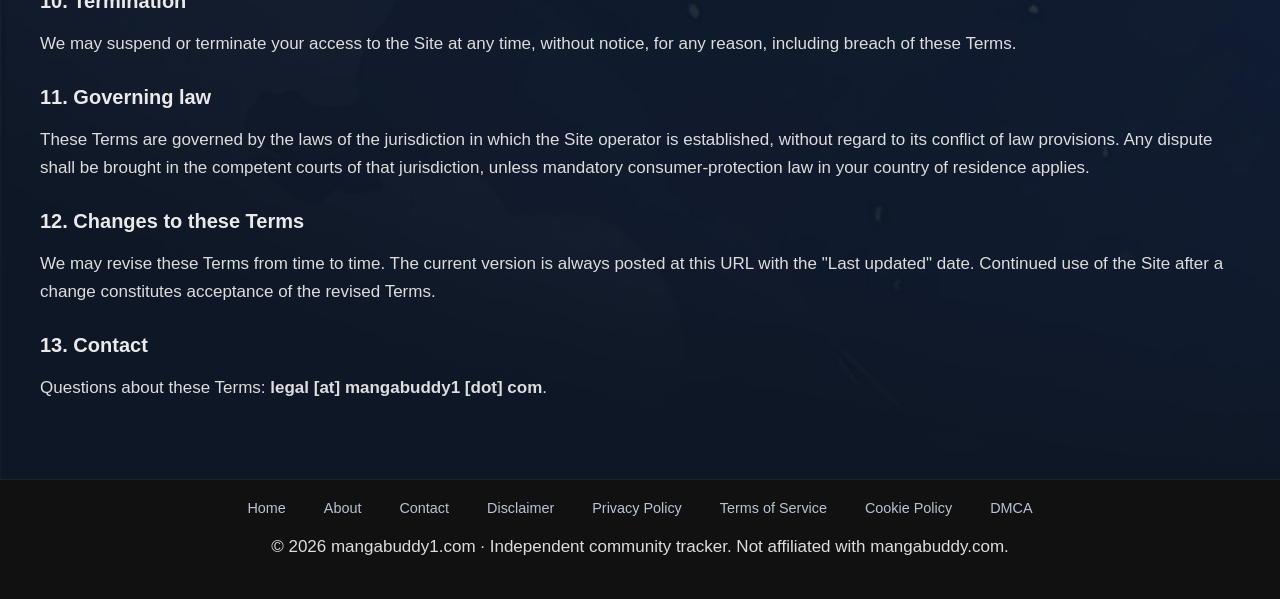
<file: terms.html>
<!DOCTYPE html>
<html lang="en">
<head>
  <!-- Google Tag Manager -->
  <script>(function(w,d,s,l,i){w[l]=w[l]||[];w[l].push({"gtm.start":
  new Date().getTime(),event:"gtm.js"});var f=d.getElementsByTagName(s)[0],
  j=d.createElement(s),dl=l!="dataLayer"?"&l="+l:"";j.async=true;j.src=
  "https://www.googletagmanager.com/gtm.js?id="+i+dl;f.parentNode.insertBefore(j,f);
  })(window,document,"script","dataLayer","GTM-K8DHK96J");</script>
  <!-- End Google Tag Manager -->

  <meta charset="UTF-8">
  <meta name="viewport" content="width=device-width, initial-scale=1.0">
  <title>Terms of Service — mangabuddy1.com</title>
  <meta name="description" content="Terms of Service governing use of mangabuddy1.com — an independent community status and FAQ tracker. Eligibility, acceptable use, intellectual property and liability.">
  <meta name="robots" content="index, follow">
  <link rel="canonical" href="https://mangabuddy1.com/terms.html">
  <link rel="icon" type="image/x-icon" href="/favicon.ico">
  <link rel="shortcut icon" type="image/x-icon" href="/favicon.ico">
  <link rel="icon" type="image/png" sizes="32x32" href="/favicon.png">
  <link rel="icon" type="image/png" sizes="180x180" href="/assets/icon.png">
  <link rel="apple-touch-icon" sizes="180x180" href="/assets/icon.png">
  <link rel="stylesheet" href="style.css">
</head>
<body>
  <!-- Google Tag Manager (noscript) -->
  <noscript><iframe src="https://www.googletagmanager.com/ns.html?id=GTM-K8DHK96J"
  height="0" width="0" style="display:none;visibility:hidden"></iframe></noscript>
  <!-- End Google Tag Manager (noscript) -->

<header>
<div class="header">
  <div class="logo"><a href="index.html"><img src="assets/logo-mangabuddy.png" alt="MangaBuddy Status Tracker"></a></div>
  <nav>
    <a href="index.html">Home</a>
    <a href="terms.html">Terms</a>
    <a href="privacy-policy.html">Privacy</a>
    <a href="dmca.html">DMCA</a>
  </nav>
</div>
</header>

<div class="container legal-page">
  <h1>Terms of Service</h1>
  <p class="legal-meta">Effective date: 17 May 2026 · Last updated: 17 May 2026</p>

  <p>These Terms of Service ("Terms") govern your access to and use of mangabuddy1.com (the "Site"). By accessing the Site you agree to be bound by these Terms. If you do not agree, do not use the Site.</p>

  <h2>1. About this Site</h2>
  <p>The Site is an independent, reader-run information resource. It is not operated by, affiliated with, or endorsed by the operators of mangabuddy.com. See the <a href="disclaimer.html">Disclaimer</a> for full details.</p>

  <h2>2. Eligibility</h2>
  <p>You must be at least 13 years old (16 in the EEA / UK) to use this Site. By using the Site you represent that you meet this requirement.</p>

  <h2>3. Acceptable use</h2>
  <p>You agree not to:</p>
  <ul>
    <li>Use the Site for any unlawful purpose or in violation of any applicable law.</li>
    <li>Attempt to gain unauthorised access to the Site, its servers or related systems.</li>
    <li>Scrape, mirror or republish substantial portions of the Site without prior written permission.</li>
    <li>Use automated tools to overload or disrupt the Site.</li>
    <li>Upload or transmit malware or other harmful code.</li>
    <li>Impersonate any person or misrepresent your affiliation with any person or entity.</li>
  </ul>

  <h2>4. Intellectual property</h2>
  <p>Original editorial text, layout and graphics on this Site are © 2026 mangabuddy1.com unless otherwise indicated. You may quote short excerpts for non-commercial commentary, reporting or research with attribution and a link back. Third-party trademarks (including "MangaBuddy") are the property of their respective owners and are referenced nominatively.</p>

  <h2>5. Third-party links and services</h2>
  <p>The Site links to third-party websites and services for reference. We do not endorse and are not responsible for their content, availability, security or privacy practices. Visiting third-party sites is at your own risk.</p>

  <h2>6. Advertising</h2>
  <p>The Site may display advertising served by third-party networks. We are not responsible for the content of individual advertisements. If you believe an ad on this Site violates law or Google policy, contact us and we will investigate.</p>

  <h2>7. Disclaimers</h2>
  <p>The Site is provided on an "as is" and "as available" basis without warranties of any kind, express or implied, including but not limited to merchantability, fitness for a particular purpose, accuracy or non-infringement. We do not warrant that the Site will be uninterrupted, secure or error-free.</p>

  <h2>8. Limitation of liability</h2>
  <p>To the maximum extent permitted by law, mangabuddy1.com, its editors and contributors shall not be liable for any indirect, incidental, special, consequential or punitive damages, including loss of profits, data or goodwill, arising out of or in connection with your use of the Site, even if advised of the possibility of such damages.</p>

  <h2>9. Indemnification</h2>
  <p>You agree to indemnify and hold harmless mangabuddy1.com and its editors from any claim or demand, including reasonable legal fees, made by any third party due to your breach of these Terms or your violation of any law or the rights of a third party.</p>

  <h2>10. Termination</h2>
  <p>We may suspend or terminate your access to the Site at any time, without notice, for any reason, including breach of these Terms.</p>

  <h2>11. Governing law</h2>
  <p>These Terms are governed by the laws of the jurisdiction in which the Site operator is established, without regard to its conflict of law provisions. Any dispute shall be brought in the competent courts of that jurisdiction, unless mandatory consumer-protection law in your country of residence applies.</p>

  <h2>12. Changes to these Terms</h2>
  <p>We may revise these Terms from time to time. The current version is always posted at this URL with the "Last updated" date. Continued use of the Site after a change constitutes acceptance of the revised Terms.</p>

  <h2>13. Contact</h2>
  <p>Questions about these Terms: <strong>legal [at] mangabuddy1 [dot] com</strong>.</p>
</div>

<footer>
  <nav class="footer-nav" aria-label="Footer">
    <a href="index.html">Home</a>
    <a href="about.html">About</a>
    <a href="contact.html">Contact</a>
    <a href="disclaimer.html">Disclaimer</a>
    <a href="privacy-policy.html">Privacy Policy</a>
    <a href="terms.html">Terms of Service</a>
    <a href="cookie-policy.html">Cookie Policy</a>
    <a href="dmca.html">DMCA</a>
  </nav>
  <p>© 2026 mangabuddy1.com · Independent community tracker. Not affiliated with mangabuddy.com.</p>
</footer>

</body>
</html>
</file>
<file: style.css>
/* =====================================================
   MangaBuddy – Main Stylesheet
   Host: mangabuddy1.com
   ===================================================== */

/* ── Reset & Base ─────────────────────────────────── */
body {
  margin: 0;
  font-family: Arial, Helvetica, sans-serif;
  background: #182335;
  color: #eaeaea;
  background-image: url(./assets/body-bg.webp);
  background-repeat: no-repeat;
  background-size: cover;
}

.byline {
  font-size: 0.9rem;
  color: #b8c4d6;
  border-left: 3px solid #4a90e2;
  padding: 8px 14px;
  margin: 18px 0;
  background: rgba(255, 255, 255, 0.04);
  border-radius: 4px;
}

a {
  color: #ff5f5f;
  text-decoration: none;
}

p {
  line-height: 1.7;
  color: #ddd;
  font-size: 17px;
}

ul {
  color: #ccc;
  font-size: 17px;
}

img.aligncenter {
  display: block;
  margin: auto;
  max-width: 100%;
  height: auto;
}

/* ── Header ───────────────────────────────────────── */
header {
  background: #182335;
  border-bottom: 1px solid #1e2c43;
  padding: 12px 20px;
}

.header {
  display: flex;
  align-items: center;
  justify-content: space-between;
  max-width: 1200px;
  margin: auto;
}

.logo {
  font-size: 22px;
  font-weight: bold;
  color: #ff5f5f;
}

.logo img {
  height: 44px;
  width: auto;
  display: block;
}

nav a {
  margin: 0 10px;
  color: #c6cacf;
  font-size: 17px;
}

nav a:hover {
  color: #fff;
}

.search input {
  background: #d5e1e7;
  border: 1px solid #333;
  color: #1a1a1a;
  padding: 6px 10px;
  border-radius: 4px;
}

/* ── Layout ───────────────────────────────────────── */
.container {
  max-width: 1200px;
  margin: auto;
  padding: 20px;
}

/* ── Typography / Sections ────────────────────────── */
.section-title {
  font-size: 24px;
  margin: 25px 0 15px;
  border-left: 4px solid #ff5f5f;
  padding-left: 10px;
}

h1.section-title {
  font-size: 32px;
}

/* ── Manga Grid ───────────────────────────────────── */
.manga-grid {
  display: grid;
  grid-template-columns: repeat(auto-fill, minmax(160px, 1fr));
  gap: 15px;
}

.manga-card {
  background: #161616;
  border-radius: 6px;
  overflow: hidden;
  transition: transform .2s;
}

.manga-card:hover {
  transform: translateY(-4px);
}

.manga-card img {
  width: 100%;
  height: 220px;
  object-fit: cover;
}

.manga-info {
  padding: 10px;
  font-size: 14px;
}

.manga-info strong {
  display: block;
  margin-bottom: 4px;
}

/* ── CTA Buttons ──────────────────────────────────── */
.cta-group {
  display: flex;
  gap: 14px;
  flex-wrap: wrap;
  margin: 20px 0;
}

.btn-primary {
  background: linear-gradient(135deg, #ff6b6b, #ff3b3b);
  color: #fff;
  padding: 12px 22px;
  border-radius: 8px;
  font-size: 14px;
  font-weight: 700;
  box-shadow: 0 6px 18px rgba(255, 95, 95, 0.35);
  transition: all .2s ease;
}

.btn-primary:hover {
  transform: translateY(-2px);
  box-shadow: 0 10px 26px rgba(255, 95, 95, 0.45);
}

.btn-secondary {
  background: linear-gradient(135deg, #f59e0b 0%, #d97706 100%);
  color: #fff;
  padding: 10px 18px;
  border-radius: 6px;
  font-size: 14px;
  border: 1px solid #ff5f5f55;
  font-weight: 600;
  transition: all .2s ease;
}

.btn-secondary:hover {
  transform: translateY(-2px);
  box-shadow: 0 10px 26px rgba(255, 95, 95, 0.45);
}

/* ── Social Bar ───────────────────────────────────── */
.social-bar {
  display: flex;
  flex-wrap: wrap;
  gap: 8px;
  margin: 0 0 22px 0;
}

.social-btn {
  display: flex;
  align-items: center;
  gap: 8px;
  padding: 8px 36px;
  border-radius: 4px;
  font-size: 13px;
  font-weight: 600;
  color: #fff;
}

.social-btn img {
  width: 16px;
  height: 16px;
}

.social-count {
  opacity: .85;
  font-weight: 500;
  font-size: 12px;
}

/* Brand colours */
.sb-facebook  { background: #1877f2; }
.sb-x         { background: #000; }
.sb-messenger { background: #0084ff; }
.sb-reddit    { background: #ff4500; }
.sb-whatsapp  { background: #25d366; }
.sb-telegram  { background: #229ed9; }

.social-btn:hover { opacity: .9; }

/* ShareThis override */
.sharethis-inline-share-buttons { margin: 0; }

/* Hide fallback when ShareThis loads */
.sharethis-loaded .social-fallback { display: none; }

/* ── Footer ───────────────────────────────────────── */
footer {
  background: #111;
  border-top: 1px solid #222;
  margin-top: 40px;
  padding: 20px;
  text-align: center;
  font-size: 13px;
  color: #888;
}

/* ── Table ─────────────────────────────────────────── */
table {
  border-collapse: collapse;
  width: 100%;
  font-size: 15px;
  color: #ddd;
  margin: 16px 0;
}

table th {
  background: #1e2c43;
  padding: 10px 12px;
  text-align: left;
}

table td {
  padding: 8px 12px;
}

table tr:nth-child(even) td {
  background: #1a2436;
}

/* ── Responsive ───────────────────────────────────── */
@media (max-width: 768px) {
  nav { display: none; }
}

.cta-group--spaced {
  margin-top: 20px;
}

/* ── Footer navigation (policy links) ─────────────── */
.footer-nav {
  display: flex;
  flex-wrap: wrap;
  justify-content: center;
  gap: 8px 18px;
  margin: 0 auto 14px;
  padding: 0 16px;
  max-width: 900px;
}

.footer-nav a {
  color: #b8c4d6;
  text-decoration: none;
  font-size: 0.9rem;
}

.footer-nav a:hover {
  color: #fff;
  text-decoration: underline;
}

/* ── Policy / legal page typography ───────────────── */
.legal-page h1 {
  font-size: 1.8rem;
  margin-bottom: 8px;
}

.legal-page .legal-meta {
  color: #b8c4d6;
  font-size: 0.9rem;
  margin-bottom: 24px;
}

.legal-page h2 {
  margin-top: 28px;
  font-size: 1.25rem;
}

.legal-page p,
.legal-page li {
  line-height: 1.65;
}

@media (max-width: 600px) {
  .cta-group {
    flex-direction: column;
  }

  .btn-primary,
  .btn-secondary {
    width: 100%;
    text-align: center;
    justify-content: center;
  }
}
</file>
